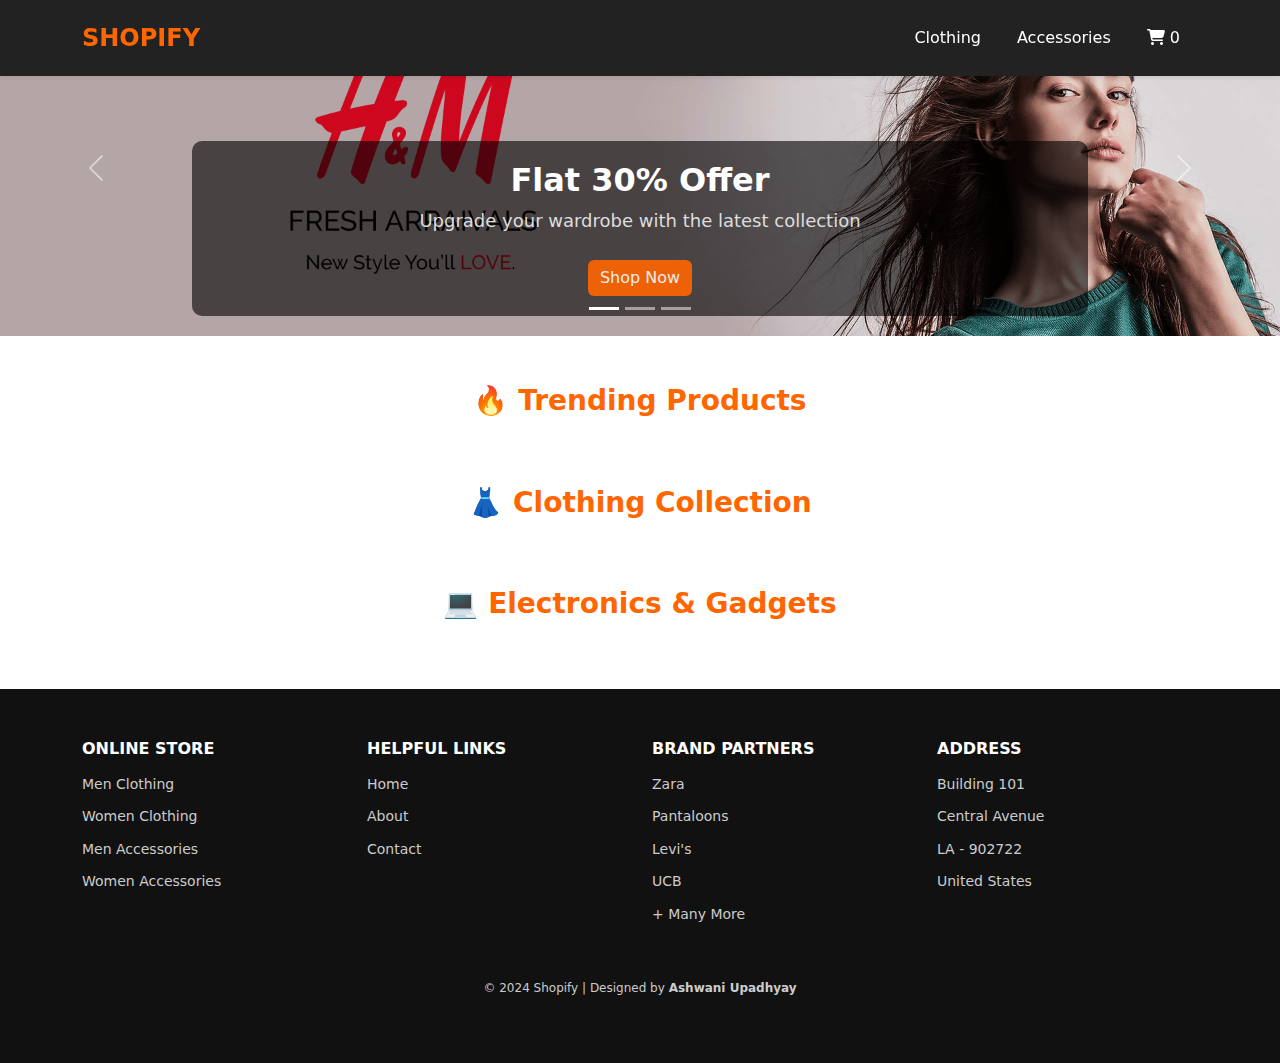
<file: index.html>
<!DOCTYPE html>
<html lang="en">
  <head>
    <meta charset="UTF-8" />
    <meta name="viewport" content="width=device-width, initial-scale=1.0" />
    <title>Shoplane | Premium eCommerce</title>

    <!-- Bootstrap CSS -->
    <link
      rel="stylesheet"
      href="https://cdn.jsdelivr.net/npm/bootstrap@5.3.0/dist/css/bootstrap.min.css"
    />

    <!-- Custom CSS -->
    <link rel="stylesheet" href="css/styles.css" />

    <!-- FontAwesome Icons -->
    <link
      rel="stylesheet"
      href="https://cdnjs.cloudflare.com/ajax/libs/font-awesome/6.4.2/css/all.min.css"
    />
  </head>

  <body>
    <!-- NAVBAR -->
    <nav class="navbar navbar-expand-lg navbar-light bg-white shadow-sm">
      <div class="container">
        <a class="navbar-brand fw-bold" href="index.html">SHOPIFY</a>
        <button
          class="navbar-toggler"
          type="button"
          data-bs-toggle="collapse"
          data-bs-target="#navbarNav"
        >
          <span class="navbar-toggler-icon"></span>
        </button>
        <div class="collapse navbar-collapse" id="navbarNav">
          <ul class="navbar-nav ms-auto">
            <li class="nav-item"><a class="nav-link" href="#clothing-products">Clothing</a></li>
            <li class="nav-item">
              <a class="nav-link" href="#electronics-products">Accessories</a>
            </li>
            <!-- Cart Icon in Navbar -->
            <li class="nav-item">
              <a class="nav-link" href="cart.html">
                <i class="fas fa-shopping-cart"></i>
                <span class="cart-badge">0</span>
                <!-- Ensure this span exists -->
              </a>
            </li>
          </ul>
        </div>
      </div>
    </nav>

    <!-- HERO BANNER: CAROUSEL -->
    <div id="heroCarousel" class="carousel slide" data-bs-ride="carousel">
      <div class="carousel-indicators">
        <button
          type="button"
          data-bs-target="#heroCarousel"
          data-bs-slide-to="0"
          class="active"
        ></button>
        <button
          type="button"
          data-bs-target="#heroCarousel"
          data-bs-slide-to="1"
        ></button>
        <button
          type="button"
          data-bs-target="#heroCarousel"
          data-bs-slide-to="2"
        ></button>
      </div>

      <div class="carousel-inner">
        <!-- Banner 1 -->
        <div class="carousel-item active">
          <img src="img/img1.png" class="d-block w-100" alt="Fashion" />
          <div class="carousel-caption">
            <h2>Flat 30% Offer</h2>
            <p>Upgrade your wardrobe with the latest collection</p>
            <a href="#" class="btn btn-primary">Shop Now</a>
          </div>
        </div>

        <!-- Banner 2 -->
        <div class="carousel-item">
          <img src="img/img2.png" class="d-block w-100" alt="Shoes" />
          <div class="carousel-caption">
            <h2>Exclusive Collection</h2>
            <p>Get the best deals on top brands</p>
            <a href="#" class="btn btn-primary">Shop Now</a>
          </div>
        </div>

        <!-- Banner 3 -->
        <div class="carousel-item">
          <img src="img/img3.png" class="d-block w-100" alt="Watches" />
          <div class="carousel-caption">
            <h2>Luxury Collection</h2>
            <p>Stylish and premium designs for all occasions</p>
            <a href="#" class="btn btn-primary">Shop Now</a>
          </div>
        </div>
      </div>

      <!-- Carousel Navigation -->
      <button
        class="carousel-control-prev"
        type="button"
        data-bs-target="#heroCarousel"
        data-bs-slide="prev"
      >
        <span class="carousel-control-prev-icon"></span>
      </button>
      <button
        class="carousel-control-next"
        type="button"
        data-bs-target="#heroCarousel"
        data-bs-slide="next"
      >
        <span class="carousel-control-next-icon"></span>
      </button>
    </div>

    <!-- PRODUCT GRID -->
    <!-- PRODUCT CATEGORIES -->
    <div class="container mt-5">
      <!-- Trending Products -->
      <h2 class="section-title">🔥 Trending Products</h2>
      <div id="trending-products" class="row"></div>

      <!-- Clothing -->
      <h2 class="section-title mt-5">👗 Clothing Collection</h2>
      <div id="clothing-products" class="row"></div>

      <!-- Electronics -->
      <h2 class="section-title mt-5">💻 Electronics & Gadgets</h2>
      <div id="electronics-products" class="row"></div>
    </div>

    <!-- FOOTER -->
    <footer class="footer mt-5">
      <div class="container">
        <div class="row">
          <!-- Online Store -->
          <div class="col-md-3">
            <h5>ONLINE STORE</h5>
            <ul class="footer-list">
              <li><a href="#">Men Clothing</a></li>
              <li><a href="#">Women Clothing</a></li>
              <li><a href="#">Men Accessories</a></li>
              <li><a href="#">Women Accessories</a></li>
            </ul>
          </div>

          <!-- Helpful Links -->
          <div class="col-md-3">
            <h5>HELPFUL LINKS</h5>
            <ul class="footer-list">
              <li><a href="#">Home</a></li>
              <li><a href="#">About</a></li>
              <li><a href="#">Contact</a></li>
            </ul>
          </div>

          <!-- Brand Partners -->
          <div class="col-md-3">
            <h5>BRAND PARTNERS</h5>
            <ul class="footer-list">
              <li>Zara</li>
              <li>Pantaloons</li>
              <li>Levi's</li>
              <li>UCB</li>
              <li>+ Many More</li>
            </ul>
          </div>

          <!-- Address -->
          <div class="col-md-3">
            <h5>ADDRESS</h5>
            <ul class="footer-list">
              <li>Building 101</li>
              <li>Central Avenue</li>
              <li>LA - 902722</li>
              <li>United States</li>
            </ul>
          </div>
        </div>
      </div>
      <!-- Copyright Section -->
      <div class="row mt-4">
        <div class="col-12 text-center">
          <p class="copyright">
            © 2024 Shopify | Designed by <strong>Ashwani Upadhyay</strong>
          </p>
        </div>
      </div>
    </footer>

    <!-- Product Card Example -->

    <!-- JavaScript & Bootstrap -->
    <script src="js/api.js"></script>
    <script src="js/cart.js"></script>
    <script src="https://cdn.jsdelivr.net/npm/bootstrap@5.3.0/dist/js/bootstrap.bundle.min.js"></script>

    <script>
      loadProducts();
    </script>
  </body>
</html>
</file>
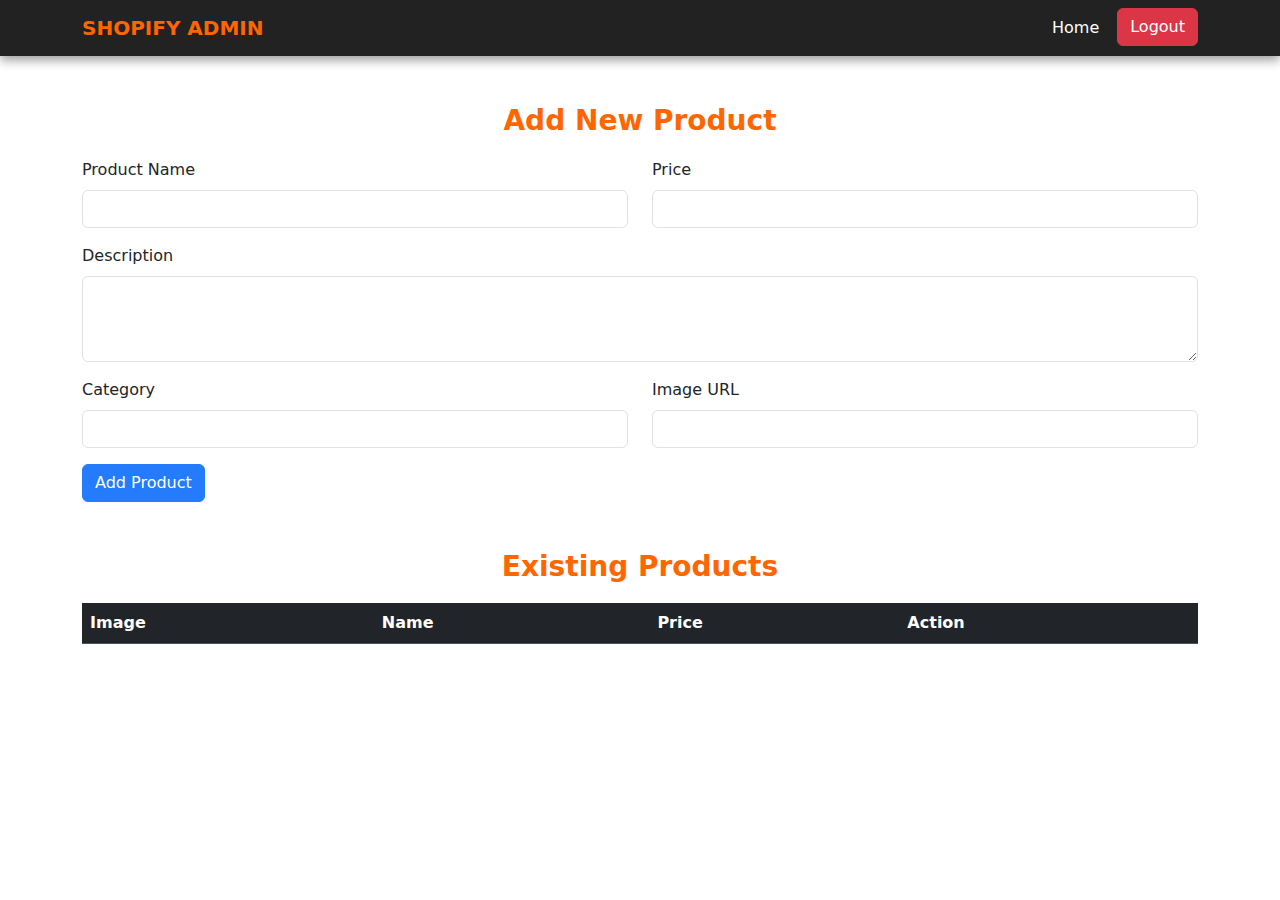
<file: admin.html>
<!DOCTYPE html>
<html lang="en">
<head>
    <meta charset="UTF-g" />
    <meta name="viewport" content="width=device-width, initial-scale=1.0" />
    <title>Shopify | Admin Dashboard</title>
    <link rel="stylesheet" href="css/styles.css" />
    <link
      rel="stylesheet"
      href="https://cdn.jsdelivr.net/npm/bootstrap@5.3.0/dist/css/bootstrap.min.css"
    />
</head>
<body>
    <nav class="navbar navbar-expand-lg navbar-dark">
        <div class="container">
            <a class="navbar-brand fw-bold" href="index.html">SHOPIFY ADMIN</a>
            <button class="navbar-toggler" type="button" data-bs-toggle="collapse" data-bs-target="#navbarNav">
                <span class="navbar-toggler-icon"></span>
            </button>
            <div class="collapse navbar-collapse" id="navbarNav">
                <ul class="navbar-nav ms-auto">
                    <li class="nav-item">
                        <a class="nav-link" href="index.html">Home</a>
                    </li>
                    <li class="nav-item">
                        <button class="btn btn-danger" onclick="logout()">Logout</button>
                    </li>
                </ul>
            </div>
        </div>
    </nav>

    <div class="container mt-5">
        <h2 class="section-title">Add New Product</h2>
        <form id="add-product-form" class="mb-5">
            <div class="row">
                <div class="col-md-6 mb-3">
                    <label for="name" class="form-label">Product Name</label>
                    <input type="text" class="form-control" id="name" required />
                </div>
                <div class="col-md-6 mb-3">
                    <label for="price" class="form-label">Price</label>
                    <input type="number" class="form-control" id="price" required />
                </div>
                <div class="col-12 mb-3">
                    <label for="description" class="form-label">Description</label>
                    <textarea class="form-control" id="description" rows="3" required></textarea>
                </div>
                <div class="col-md-6 mb-3">
                    <label for="category" class="form-label">Category</label>
                    <input type="text" class="form-control" id="category" required />
                </div>
                <div class="col-md-6 mb-3">
                    <label for="imageUrl" class="form-label">Image URL</label>
                    <input type="text" class="form-control" id="imageUrl" required />
                </div>
            </div>
            <button type="submit" class="btn btn-primary">Add Product</button>
        </form>

        <h2 class="section-title">Existing Products</h2>
        <table class="table table-dark">
            <thead>
                <tr>
                    <th>Image</th>
                    <th>Name</th>
                    <th>Price</th>
                    <th>Action</th>
                </tr>
            </thead>
            <tbody id="admin-products-list"></tbody>
        </table>
    </div>
    
     <script src="js/api.js"></script>
    <script src="js/auth.js"></script>
    
    <script>
        document.addEventListener("DOMContentLoaded", () => {
            loadAdminProducts();
            document.getElementById("add-product-form").addEventListener("submit", addProduct);
        });
    </script>
</body>
</html>
</file>
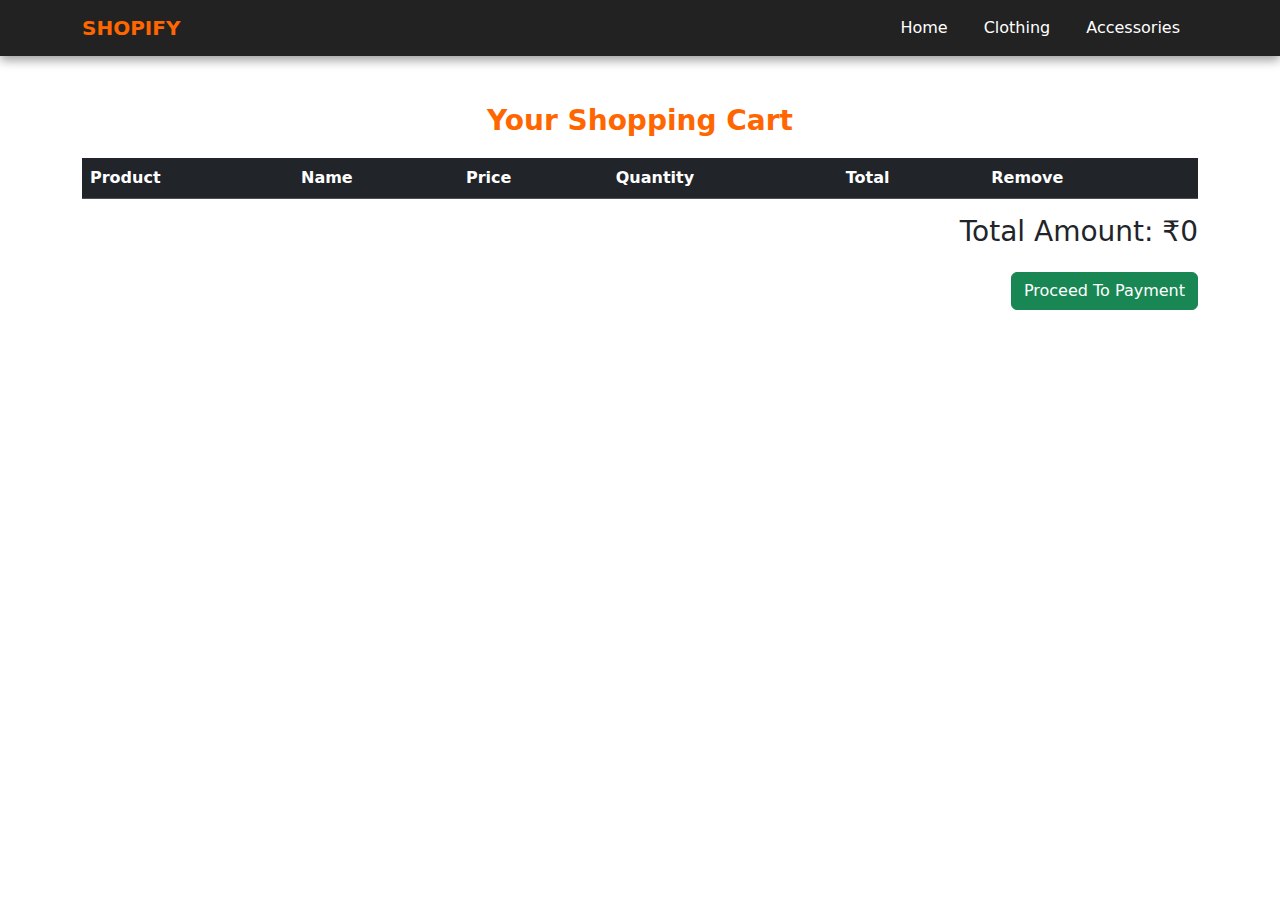
<file: cart.html>
<!DOCTYPE html>
<html lang="en">
  <head>
    <meta charset="UTF-8" />
    <meta name="viewport" content="width=device-width, initial-scale=1.0" />
    <title>Shopify | Cart</title>

    <link rel="stylesheet" href="css/styles.css" />
    <link
      rel="stylesheet"
      href="https://cdn.jsdelivr.net/npm/bootstrap@5.3.0/dist/css/bootstrap.min.css"
    />
  </head>
  <body>
    <nav class="navbar navbar-expand-lg navbar-dark">
      <div class="container">
        <a class="navbar-brand fw-bold" href="index.html">SHOPIFY</a>
        <button
          class="navbar-toggler"
          type="button"
          data-bs-toggle="collapse"
          data-bs-target="#navbarNav"
        >
          <span class="navbar-toggler-icon"></span>
        </button>
        <div class="collapse navbar-collapse" id="navbarNav">
          <ul class="navbar-nav ms-auto">
            <li class="nav-item">
              <a class="nav-link" href="index.html">Home</a>
            </li>
            <li class="nav-item">
              <a class="nav-link" href="#">Clothing</a>
            </li>
            <li class="nav-item">
              <a class="nav-link" href="#">Accessories</a>
            </li>
          </ul>
        </div>
      </div>
    </nav>

    <div class="container mt-5">
      <h2 class="section-title">Your Shopping Cart</h2>
      <table class="table table-dark">
        <thead>
          <tr>
            <th>Product</th>
            <th>Name</th>
            <th>Price</th>
            <th>Quantity</th>
            <th>Total</th>
            <th>Remove</th>
          </tr>
        </thead>
        <tbody id="cart-items"></tbody>
      </table>

      <h3 class="text-end">Total Amount: ₹<span id="total-amount">0</span></h3>
      <button class="btn btn-success float-end mt-3" onclick="checkout()">
        Proceed To Payment
      </button>
    </div>

    <script src="js/cart.js"></script>
  </body>
</html>
</file>
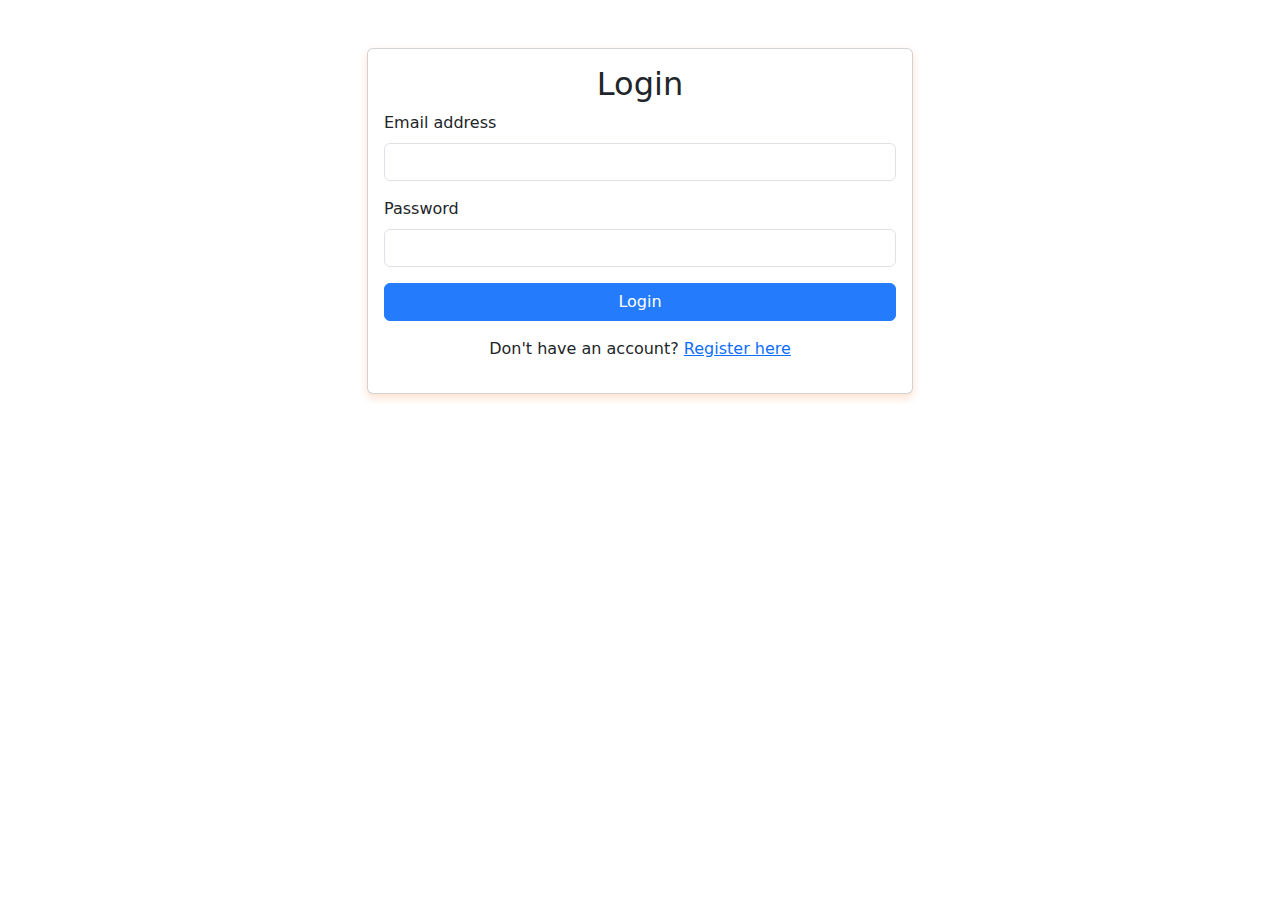
<file: login.html>
<!DOCTYPE html>
<html lang="en">
<head>
    <meta charset="UTF-8" />
    <meta name="viewport" content="width=device-width, initial-scale=1.0" />
    <title>Shopify | Login</title>
    <link rel="stylesheet" href="css/styles.css" />
    <link
      rel="stylesheet"
      href="https://cdn.jsdelivr.net/npm/bootstrap@5.3.0/dist/css/bootstrap.min.css"
    />
</head>
<body>
    <div class="container mt-5">
        <div class="row justify-content-center">
            <div class="col-md-6">
                <div class="card">
                    <div class="card-body">
                        <h2 class="card-title text-center">Login</h2>
                        <form id="login-form">
                            <div class="mb-3">
                                <label for="email" class="form-label">Email address</label>
                                <input type="email" class="form-control" id="email" required />
                            </div>
                            <div class="mb-3">
                                <label for="password" class="form-label">Password</label>
                                <input type="password" class="form-control" id="password" required />
                            </div>
                            <button type="submit" class="btn btn-primary w-100">Login</button>
                        </form>
                        
                        <p class="text-center mt-3">
                            Don't have an account? <a href="signup.html">Register here</a>
                        </p>
                        </div>
                </div>
            </div>
        </div>
    </div>

    <script src="js/api.js"></script>
    <script src="js/auth.js"></script>
</body>
</html>
</file>
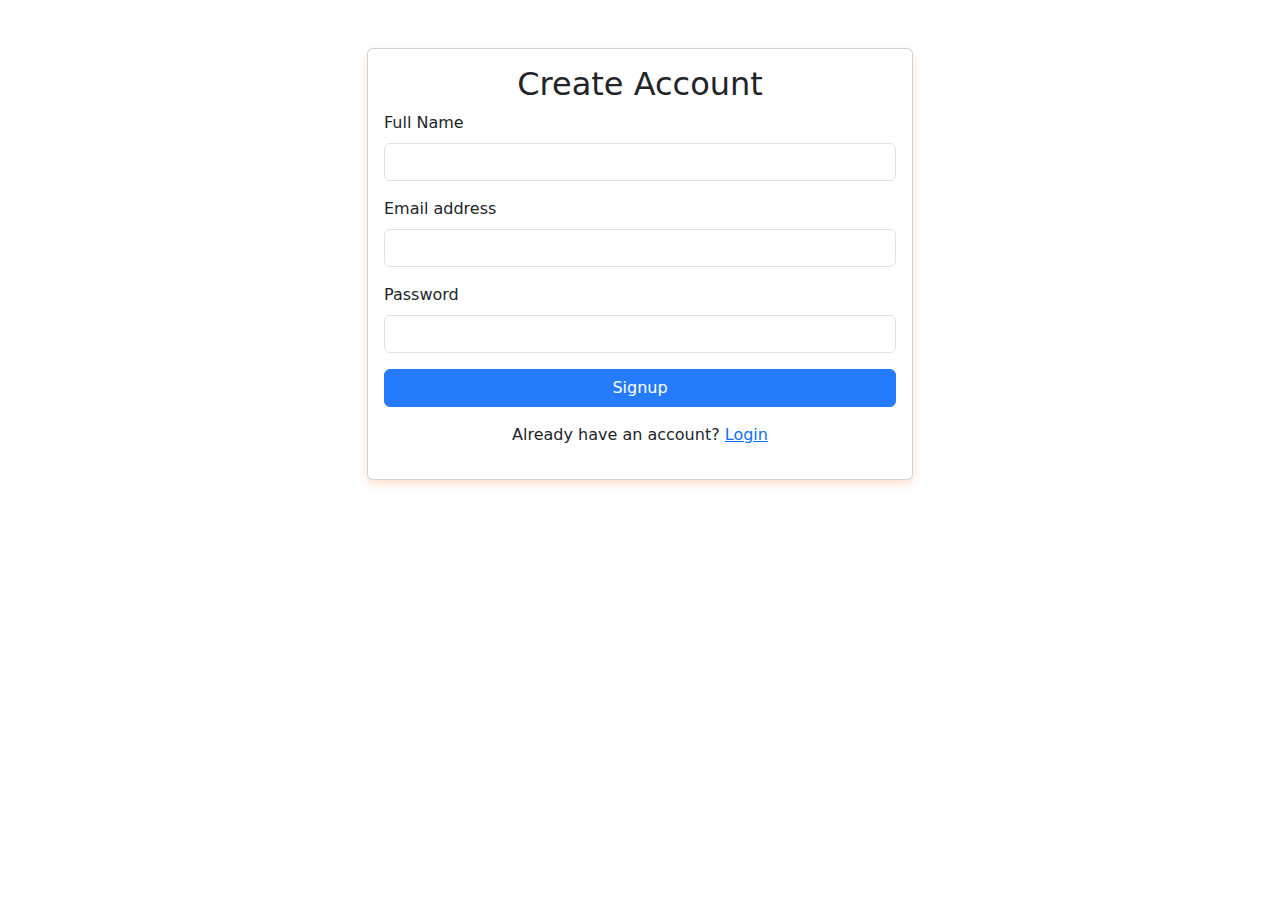
<file: signup.html>
<!DOCTYPE html>
<html lang="en">
<head>
    <meta charset="UTF-8" />
    <meta name="viewport" content="width=device-width, initial-scale=1.0" />
    <title>Shopify | Signup</title>
    <link rel="stylesheet" href="css/styles.css" />
    <link rel="stylesheet" href="https://cdn.jsdelivr.net/npm/bootstrap@5.3.0/dist/css/bootstrap.min.css" />
</head>
<body>
    <div class="container mt-5">
        <div class="row justify-content-center">
            <div class="col-md-6">
                <div class="card">
                    <div class="card-body">
                        <h2 class="card-title text-center">Create Account</h2>
                        <form id="signup-form">
                            <div class="mb-3">
                                <label for="name" class="form-label">Full Name</label>
                                <input type="text" class="form-control" id="name" required />
                            </div>
                            <div class="mb-3">
                                <label for="email" class="form-label">Email address</label>
                                <input type="email" class="form-control" id="email" required />
                            </div>
                            <div class="mb-3">
                                <label for="password" class="form-label">Password</label>
                                <input type="password" class="form-control" id="password" required />
                            </div>
                            <button type="submit" class="btn btn-primary w-100">Signup</button>
                        </form>
                        <p class="text-center mt-3">
                            Already have an account? <a href="login.html">Login</a>
                        </p>
                    </div>
                </div>
            </div>
        </div>
    </div>

    <script src="js/api.js"></script>
    <script src="js/auth.js"></script>
</body>
</html>
</file>
<file: css/styles.css>
/* =======================
   Global Theme Colors
   ======================= */
   :root {
    --primary-color: #ff6600; /* Vibrant Orange */
    --secondary-color: #111; /* Dark Gray Background */
    --text-color: #ddd; /* Light Text */
    --footer-text: #ccc; /* Footer Text (Improved) */
    --hover-color: #ff8533; /* Lighter Orange */
    --white: #fff; /* White Text */
    --navbar-bg: #222; /* Slightly lighter for navbar */
  }
  
  /* =======================
       Navbar Styling (Fixed)
       ======================= */
  .navbar {
    background: var(--navbar-bg) !important; /* Ensures visibility */
    padding: 15px 20px;
    box-shadow: 0px 4px 10px rgba(0, 0, 0, 0.4); /* Adds slight elevation */
    z-index: 1000; /* Ensures navbar stays on top */
    position: fixed;
    width: 100%;
    top: 0;
    left: 0;
  }
  
  .navbar-brand {
    font-size: 24px;
    font-weight: bold;
    color: var(--primary-color) !important;
  }
  
  .nav-link {
    font-size: 16px;
    font-weight: 500;
    color: var(--white) !important;
    margin: 0 10px;
    transition: color 0.3s ease-in-out;
  }
  
  .nav-link:hover {
    color: var(--hover-color) !important;
  }
  
  /* Fix navbar toggler icon visibility */
  .navbar-toggler {
    border: none;
  }
  
  .navbar-toggler-icon {
    filter: invert(1); /* Makes toggler icon visible */
  }
  
  /* =======================
       Hero Section (Carousel)
       ======================= */
  #heroCarousel .carousel-caption {
    background: rgba(0, 0, 0, 0.6);
    padding: 20px;
    border-radius: 10px;
  }
  
  .carousel-caption h2 {
    font-size: 32px;
    font-weight: bold;
    color: var(--white);
  }
  
  .carousel-caption p {
    font-size: 18px;
    color: var(--text-color);
  }
  
  .carousel-caption .btn {
    margin-top: 10px;
    background: var(--primary-color);
    border: none;
    color: var(--white);
    transition: all 0.3s ease-in-out;
  }
  
  .carousel-caption .btn:hover {
    background: var(--hover-color);
  }
  
  /* Ensure all carousel images are the same height without cropping */
  /* Ensure all carousel images have the same height and cover the container */
  
  /* Make the carousel container flexible to adjust to image height */
  
  /* =======================
       Product Section
       ======================= */
  .section-title {
    text-align: center;
    font-size: 28px;
    font-weight: 600;
    margin-bottom: 20px;
    color: var(--primary-color);
  }
  
  /* Product Cards */
  .card {
    transition: all 0.3s ease-in-out;
    border: none;
    border-radius: 10px;
    background: var(--secondary-color);
    color: var(--text-color);
    box-shadow: 0px 4px 8px rgba(255, 102, 0, 0.2); /* Adds slight orange glow */
    overflow: hidden;
    position: relative;
  }
  
  .card:hover {
    transform: scale(1.05);
    box-shadow: 0px 10px 15px rgba(255, 102, 0, 0.3);
  }
  
  /* Product Image */
  .card-img-top {
    transition: transform 0.3s ease-in-out;
    width: 100%;
    height: 200px;
    object-fit: cover;
  }
  
  .card:hover .card-img-top {
    transform: scale(1.1);
  }
  
  /* Add to Cart Button */
  .btn-primary {
    background: var(--primary-color);
    border: none;
    opacity: 0.9;
    transition: all 0.3s ease-in-out;
  }
  
  .card:hover .btn-primary {
    opacity: 1;
    transform: translateY(-3px);
  }
  
  .btn-primary:hover {
    background: var(--hover-color);
  }
  
  /* =======================
       Footer Styling (Enhanced)
       ======================= */
       .footer {
        background: var(--secondary-color);
        color: var(--footer-text);
        padding: 50px 0;
        font-size: 14px;
      }
      .footer h5 {
        font-size: 16px;
        font-weight: bold;
        margin-bottom: 15px;
        text-transform: uppercase;
        color: var(--white);
        text-align: left; /* Align heading to the left */
      }
      
      .footer-list {
        list-style: none;
        padding: 0;
        margin: 0;
        text-align: left; /* Align list text with heading */
      }
      
      .footer-list li {
        margin-bottom: 10px;
        color: var(--footer-text);
        line-height: 1.6;
      }
      
      .footer-list a {
        color: var(--footer-text);
        text-decoration: none;
        transition: color 0.3s ease-in-out;
      }
      .footer-list a:hover {
        color: var(--primary-color);
      }
      
      .footer .copyright {
        text-align: center;
        width: 100%;
        margin-top: 20px;
        font-size: 12px;
        color: var(--footer-text);
      }
</file>
